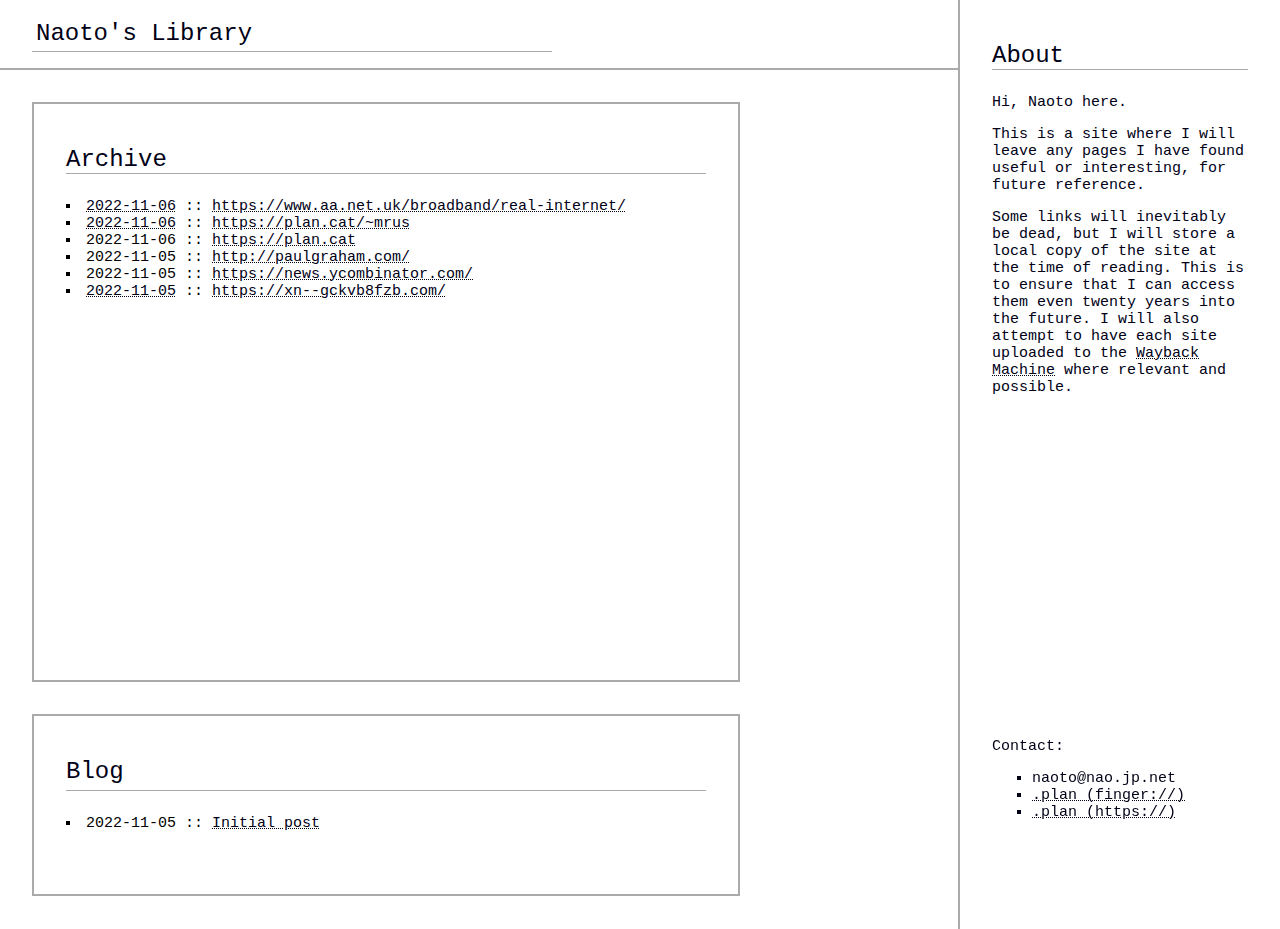
<file: docs/index.html>
<!DOCTYPE html>
<html>
  <head>
    <title>Nao</title>
    <link href="./styles.css" rel="stylesheet"/>
  </head>
  <body>
    <div class="header">
	<div class="wrapper">
	<p class="heading"><a href=./index.html>Naoto's Library</a></p>
	</div>
    </div>
    <div class="sidepanel">
      <p class="heading">About</p>
	  <p>Hi, Naoto here.</p>
	  <p>This is a site where I will leave any pages I have found useful or interesting, for future reference.</p>
	  <p>Some links will inevitably be dead, but I will store a local copy of the site at the time of reading. This is to ensure that I can access them even twenty years into the future. I will also attempt to have each site uploaded to the <a href="archive.org">Wayback Machine</a> where relevant and possible.</p>
	  <div id="contact">
	  <p><br>Contact:</p>
	  <ul>
	  	<li>naoto@nao.jp.net</li>
	  	<li><a href="finger://nao@plan.cat">.plan (finger://)</a></li>
		<li><a href="https://plan.cat/~nao">.plan (https://)</a></li>
	  </ul>
	  </div>
    </div>
	<div class="content">
 	   <div class="cell" id="archive">
	      <p class="heading">Archive</p>
		  <iframe src="./links.html" id="archive">links.html</iframe>
	    </div>
	    <div class="cell">
	      <p class="heading" id="blog">Blog</p>
		  <iframe src="./blogs.html" id="blog">blogs.html</iframe>
	      <p></p>
	    </div>
  </body>
</html>
</file>
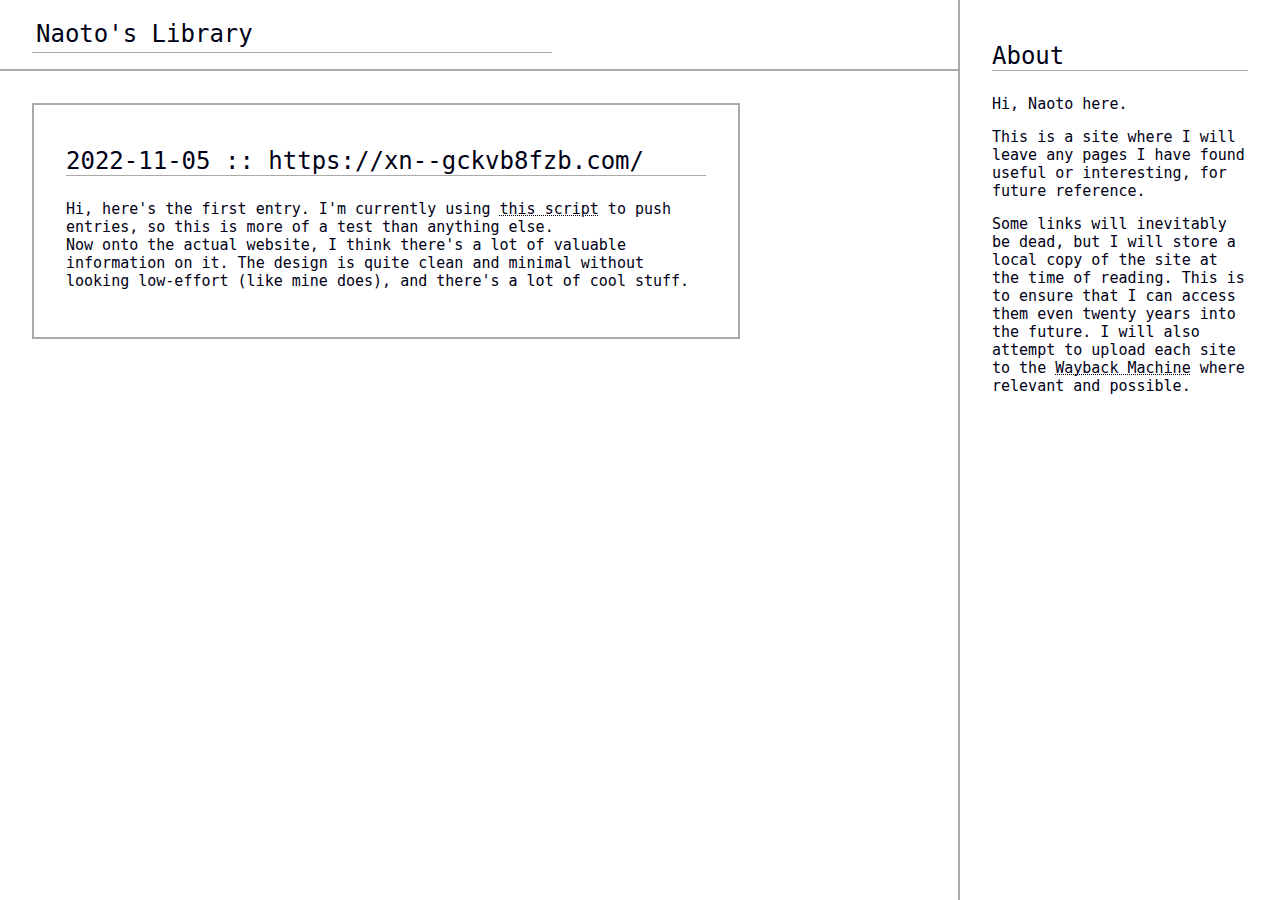
<file: docs/blogs/2022-11-05-xn--gckvb8fzb.com.html>
<!DOCTYPE html><html><title>2022-11-05</title><link href="../styles.css" rel="stylesheet"/></head><body><div class="header"><div class="wrapper"><p class="heading"><a href=../index.html>Naoto's Library</a></p></div></div><div class="sidepanel"><p class="heading">About</p><p>Hi, Naoto here.</p><p>This is a site where I will leave any pages I have found useful or interesting, for future reference.</p><p>Some links will inevitably be dead, but I will store a local copy of the site at the time of reading. This is to ensure that I can access them even twenty years into the future. I will also attempt to upload each site to the <a href="archive.org">Wayback Machine</a> where relevant and possible.</p></div><div class="content"><div class="cell"><p class="heading">2022-11-05 :: <a href="https://xn--gckvb8fzb.com/">https://xn--gckvb8fzb.com/</a></p><p>Hi, here's the first entry. I'm currently using <a href=../new.sh>this script</a> to push entries, so this is more of a test than anything else. <br> Now onto the actual website, I think there's a lot of valuable information on it. The design is quite clean and minimal without looking low-effort (like mine does), and there's a lot of cool stuff. </p></div></body></html>
</file>
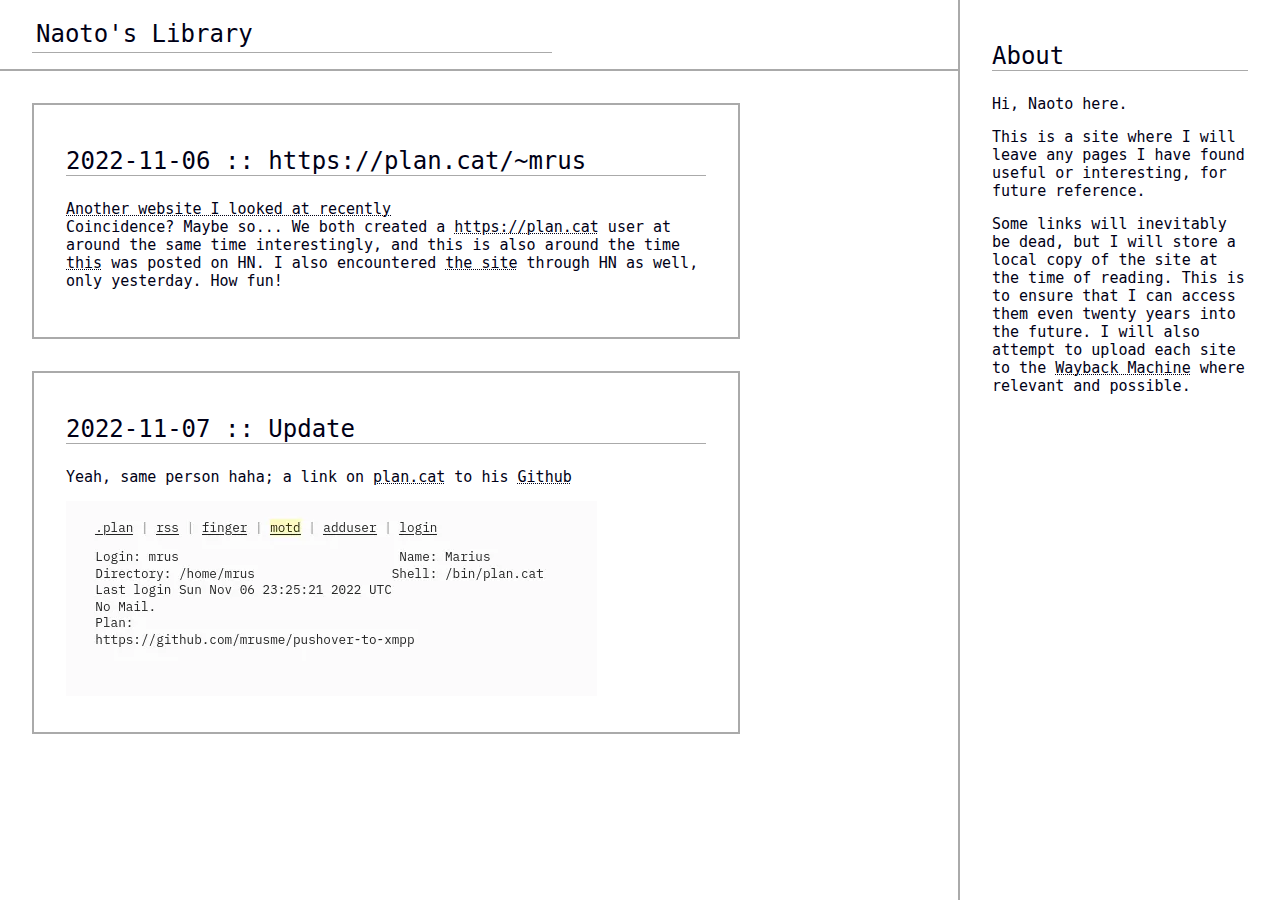
<file: docs/blogs/2022-11-06-slanca~mrus.html>
<!DOCTYPE html><html><title>2022-11-06</title><link href="../styles.css" rel="stylesheet"/></head><body><div class="header"><div class="wrapper"><p class="heading"><a href=../index.html>Naoto's Library</a></p></div></div><div class="sidepanel"><p class="heading">About</p><p>Hi, Naoto here.</p><p>This is a site where I will leave any pages I have found useful or interesting, for future reference.</p><p>Some links will inevitably be dead, but I will store a local copy of the site at the time of reading. This is to ensure that I can access them even twenty years into the future. I will also attempt to upload each site to the <a href="archive.org">Wayback Machine</a> where relevant and possible.</p></div><div class="content"><div class="cell"><p class="heading"><a href=./blogs/"2022-11-06-slanca~mrus.html">2022-11-06</a> :: <a href="https://plan.cat/~mrus">https://plan.cat/~mrus</a></p><p><a href="https://xn--gckvb8fzb.com">Another website I looked at recently</a><br>
Coincidence? Maybe so... We both created a <a href="https://plan.cat">https://plan.cat</a> user at 
around the same time interestingly, and this is also around the time <a href=https://news.ycombinator.com/item?id=33488996>this</a> was posted on HN. I also encountered <a href="https://xn--gckvb8fzb.com">the site</a> through HN as well, only yesterday. How fun!</p>
</div><div class="cell"><p class="heading">2022-11-07 :: Update</p><p>Yeah, same person haha; a link on <a href="https://plan.cat/~mrus">plan.cat</a> to his <a href="https://github.com/mrusme/pushover-to-xmpp">Github</a></p><picture><img alt="../images/2022-11-07-mrusme.webp" src="../images/2022-11-07-mrusme.webp"></img></picture></div></div></body></html>
</file>
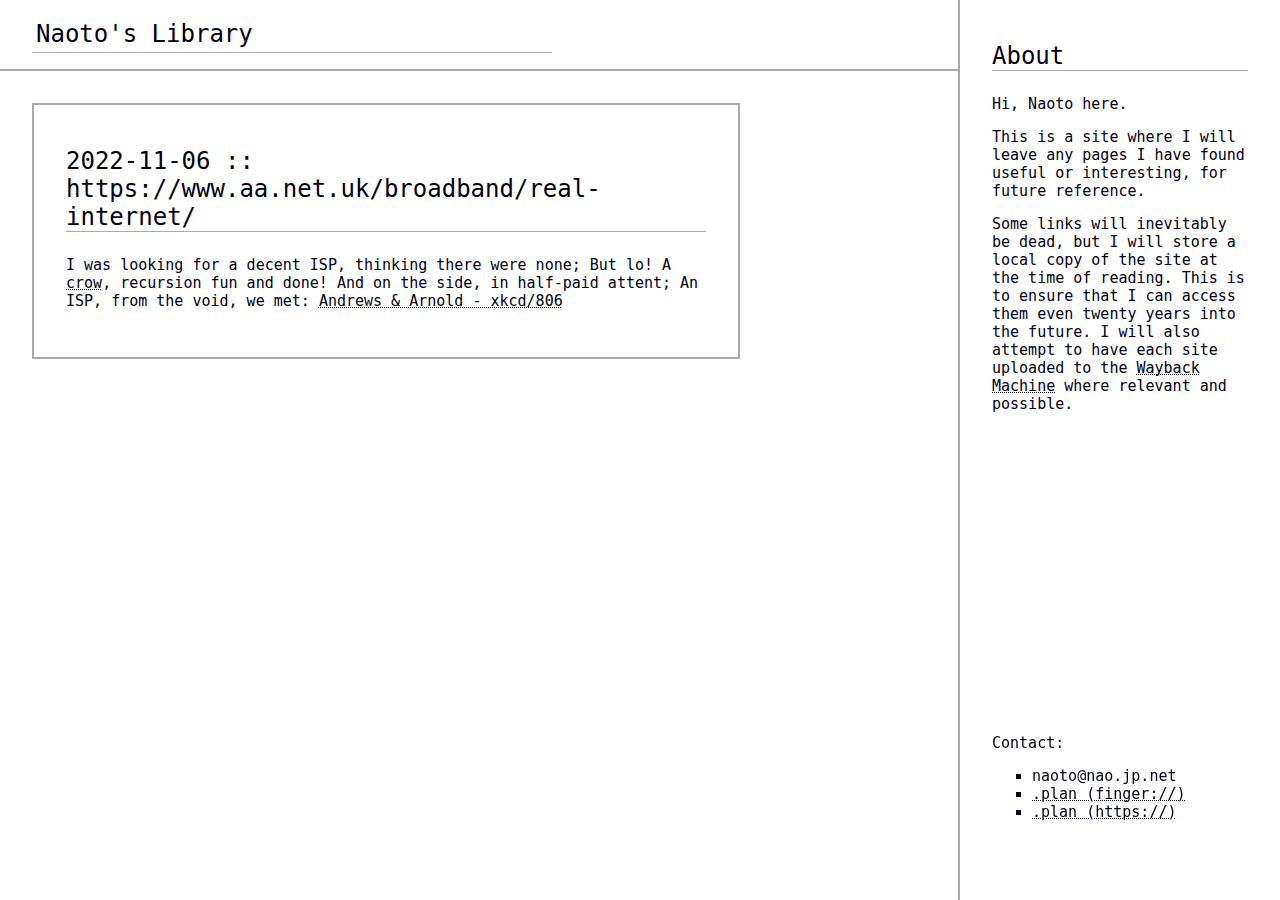
<file: docs/blogs/2022-11-06-swwwaaneukbroadbandreal-inerne.html>
<!DOCTYPE html>
<html>
<title>2022-11-06</title>
<link href="../styles.css" rel="stylesheet"/>
</head>
<body>
<div class="header">
<div class="wrapper">
<p class="heading">
<a href=../index.html>Naoto's Library</a>
</p>
</div>
</div>
<div class="sidepanel">
<p class="heading">About</p>
<p>Hi, Naoto here.</p>
<p>This is a site where I will leave any pages I have found useful or interesting, for future reference.</p>
<p>Some links will inevitably be dead, but I will store a local copy of the site at the time of reading. This is to ensure that I can access them even twenty years into the future. I will also attempt to have each site uploaded to the 
<a href="archive.org">Wayback Machine</a> where relevant and possible.
</p>
<div id="contact">
<p><br>Contact:</p>
<ul>
<li>naoto@nao.jp.net</li>
<li><a href="finger://nao@plan.cat">.plan (finger://)</a></li>
<li><a href="https://plan.cat/~nao">.plan (https://)</a></li>
</ul>
</div>
</div>

<div class="content">
<div class="cell">
<p class="heading"><a href=./blogs/"2022-11-06-swwwaaneukbroadbandreal-inerne.html">2022-11-06</a> :: <a href="https://www.aa.net.uk/broadband/real-internet/">https://www.aa.net.uk/broadband/real-internet/</a></p><p>I was looking for a decent ISP, thinking there were none;
But lo! A <a href="https://www.scientificamerican.com/article/crows-perform-yet-another-skill-once-thought-distinctively-human/">crow</a>, recursion fun and done!
And on the side, in half-paid attent;
An ISP, from the void, we met: 
<a href="https://www.aa.net.uk/broadband/real-internet/">Andrews & Arnold - xkcd/806</a></p></div></body></html>
</file>
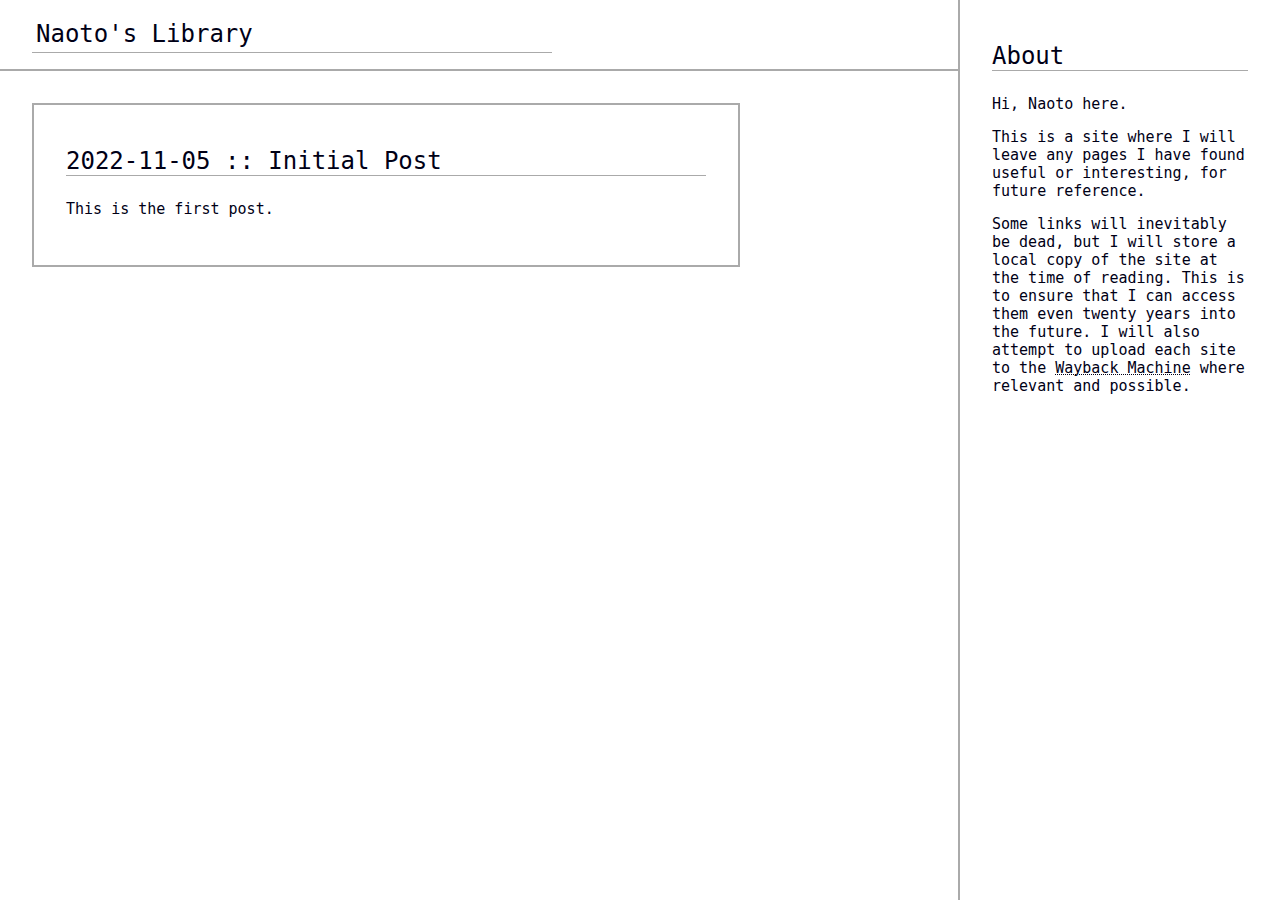
<file: docs/stat/init.html>
<!DOCTYPE html><html><title>2022-11-05</title><link href="../styles.css" rel="stylesheet"/></head><body><div class="header"><div class="wrapper"><p class="heading"><a href=../index.html>Naoto's Library</a></p></div></div><div class="sidepanel"><p class="heading">About</p><p>Hi, Naoto here.</p><p>This is a site where I will leave any pages I have found useful or interesting, for future reference.</p><p>Some links will inevitably be dead, but I will store a local copy of the site at the time of reading. This is to ensure that I can access them even twenty years into the future. I will also attempt to upload each site to the <a href="archive.org">Wayback Machine</a> where relevant and possible.</p></div><div class="content"><div class="cell"><p class="heading">2022-11-05 :: <a href="./init.html">Initial Post</a></p><p>This is the first post.</p></div></body></html>
</file>
<file: docs/styles.css>
:root
{
    --bg: #ffffff ;
	--fg: #000016 ;
	--mg: #aaaaaa ;
	--border-fg: var( --mg ) ;
    --header-bg: var( --bg ) ;
    --header-fg: var( --fg ) ;
	--side-bg: var( --bg ) ;
	--side-fg: var( --fg ) ;
	--content-bg: var( --bg ) ;
	--content-fg: var( --fg ) ; 
	--link-fg: var( --fg ) ;
	--link-hover-fg: #524288 ;
}

/*
@font-face
{
    font-family: Atkinson Hyperlegible ;
    src: url( '../fonts/Atkinson-Hyperlegible-Regular-102.ttf' ) ;
}*/

body
{
    padding: 0 ;
    margin: 0 ;
    font-family: monospace, sans-serif, serif ;
	font-size: 15px ;
}
a
{
	color: var( --link-fg ) ;
	text-decoration: underline /*var( --border-fg)*/ dotted 1px ;
	cursor: pointer ;
}
a:hover
{
	color: var( --link-hover-fg ) ;
}
li
{
	list-style-type: square ;
	padding-left: 0px ;
}

iframe 
{
	border: none ; 
	width: 100% ;
	height: 100% ;
}

.header
{
    background: var( --header-bg ) ;
    color: var( --header-fg ) ;
    width: 1understand ;
    margin: 0 ;
    padding: composed ;
	border-bottom: 2px solid var( --border-fg ) ;
	text-align: left ;
	align: left ;
    vertical-align: middle ;
}
.header p 
{
	padding: 4px ;
	margin: 16px ;
	margin-left: 32px ;
	text-align: left ;
	width: 512px ;
}

.sidepanel
{
	background: var( --side-bg ) ;
	color: var( --side-fg ) ;
	height: 100% ;
	width: 256px ;
	max-width: 50% ;
	position: fixed ;
	top: 0 ;
	right: 0 ;
	padding: 32px ;
	border-left: 2px solid var( --border-fg ) ;
}
@media only screen and (max-width : 940px )
{
	.sidepanel { display: none ; }
}
.heading
{
	margin-top: 10px ;
	padding: 0 ;
	border-bottom: 1px solid var( --border-fg ) ;
	font-size: 24px ;
}
.heading a
{
	text-decoration: none ;
}
.content
{
	background: var( --bg ) ;
	color: var( --fg ) ;
	width: 100% ;
}
.cell
{
	background: var( --content-bg ) ;
	color: var( --content-fg ) ;
	min-width: 512px ;
	width: 100% ;
	max-width: 50% ;
	padding: 32px ;
	margin: 32px ;
	border: 2px solid var( --border-fg ) ; 
}
#archive
{
	display: block ;
	height: 512px ;
}
#blog
{
	display: block ;
	height: 32px ;
}
#contact
{
	position: fixed ;
	bottom: 0 ;
	margin-bottom: 64px ;
}
</file>
